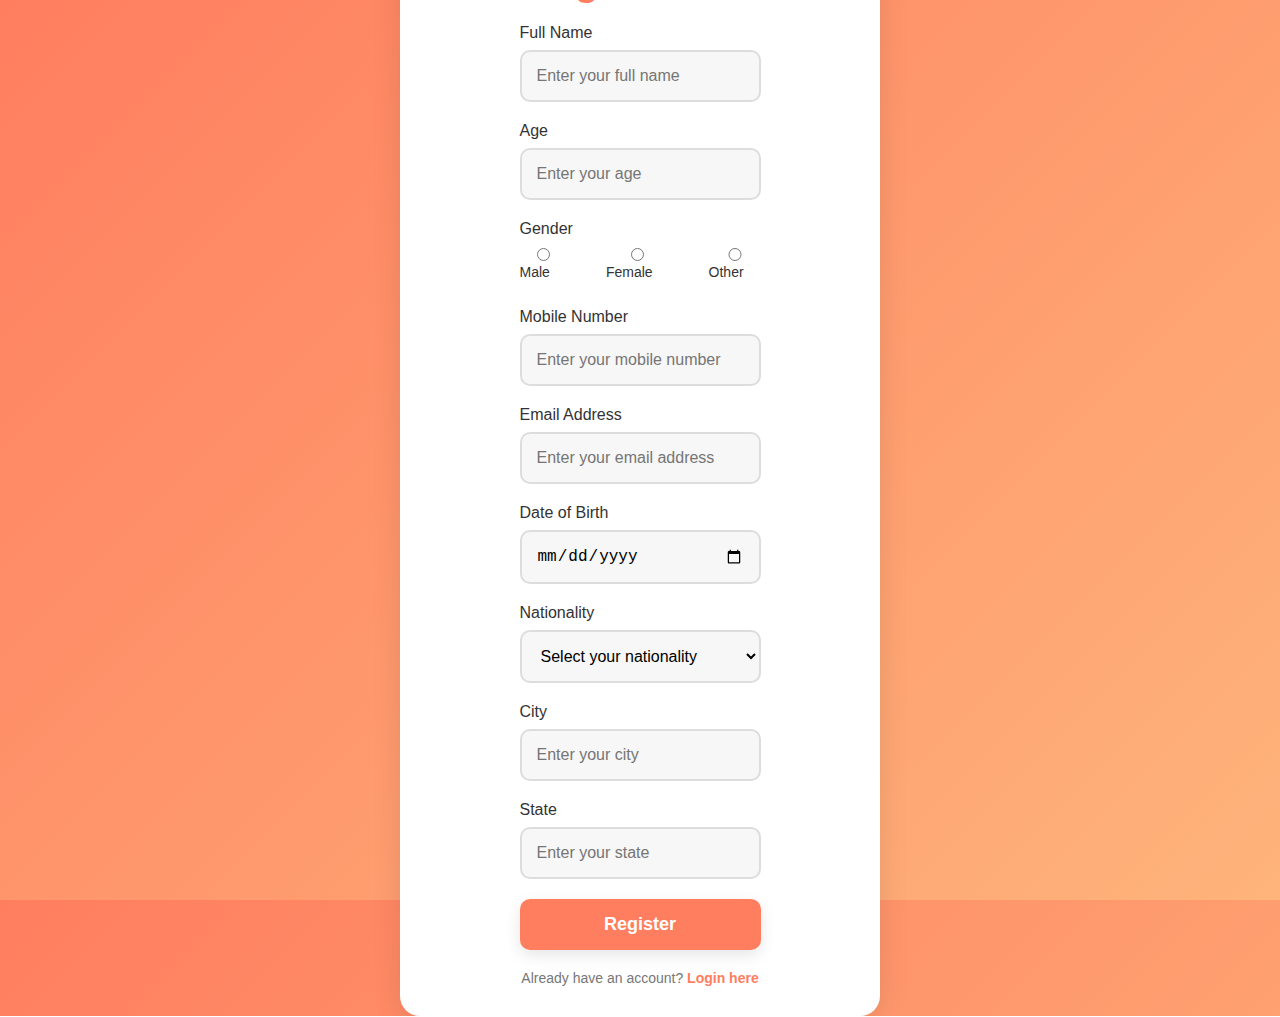
<file: index3.html>
<!DOCTYPE html>
<html lang="en">
<head>
  <meta charset="UTF-8">
  <meta name="viewport" content="width=device-width, initial-scale=1.0">
  <title>Travel Ticket Registration</title>
  <style>
    /* Reset and basic styles */
    * {
      margin: 0;
      padding: 0;
      box-sizing: border-box;
    }

    body {
      font-family: 'Arial', sans-serif;
      background: linear-gradient(135deg, #ff7e5f, #feb47b);
      height: 100vh;
      display: flex;
      justify-content: center;
      align-items: center;
      overflow: hidden;
    }

    .container {
      display: flex;
      justify-content: center;
      align-items: center;
      flex-direction: column;
      background: #fff;
      padding: 30px;
      border-radius: 20px;
      box-shadow: 0 4px 30px rgba(0, 0, 0, 0.1);
      width: 100%;
      max-width: 480px;
      position: relative;
    }

    .container::before {
      content: "";
      position: absolute;
      top: 0;
      left: 0;
      right: 0;
      bottom: 0;
      background: rgba(0, 0, 0, 0.05);
      border-radius: 20px;
      z-index: -1;
    }

    h2 {
      text-align: center;
      color: #333;
      font-size: 2.5em;
      margin-bottom: 20px;
      font-weight: bold;
      color: #ff7e5f;
    }

    .form-group {
      width: 100%;
      margin-bottom: 20px;
    }

    label {
      font-size: 16px;
      margin-bottom: 8px;
      display: block;
      color: #333;
    }

    input, select, option {
      width: 100%;
      padding: 15px;
      border: 2px solid #ddd;
      border-radius: 10px;
      background: #f7f7f7;
      font-size: 16px;
      transition: 0.3s ease;
    }

    input:focus, select:focus {
      outline: none;
      border-color: #ff7e5f;
      background: #fff;
    }

    .radio-group {
      display: flex;
      justify-content: space-between;
      margin-top: 10px;
    }

    .radio-group label {
      color: #333;
      font-size: 14px;
    }

    .btn-submit {
      width: 100%;
      padding: 15px;
      background: #ff7e5f;
      border: none;
      color: white;
      font-size: 18px;
      font-weight: bold;
      border-radius: 10px;
      cursor: pointer;
      transition: 0.3s ease;
      box-shadow: 0 5px 15px rgba(0, 0, 0, 0.1);
    }

    .btn-submit:hover {
      background: #feb47b;
      box-shadow: 0 5px 20px rgba(0, 0, 0, 0.2);
    }

    .footer {
      text-align: center;
      margin-top: 20px;
    }

    .footer p {
      font-size: 14px;
      color: #777;
    }

    .footer a {
      color: #ff7e5f;
      text-decoration: none;
      font-weight: bold;
    }

    .footer a:hover {
      text-decoration: underline;
    }

    .form-container {
      animation: fadeIn 1.5s ease-in-out;
    }

    @keyframes fadeIn {
      from {
        opacity: 0;
        transform: translateY(30px);
      }
      to {
        opacity: 1;
        transform: translateY(0);
      }
    }

    /* Responsive design */
    @media (max-width: 600px) {
      .container {
        padding: 20px;
      }

      h2 {
        font-size: 1.8em;
      }

      .btn-submit {
        font-size: 16px;
        padding: 12px;
      }

      input, select {
        font-size: 14px;
      }
    }
  </style>
</head>
<body>

  <div class="container form-container">
    <h2>Travel Ticket Registration</h2>
    <form id="registrationForm">
      <div class="form-group">
        <label for="name">Full Name</label>
        <input type="text" id="name" name="name" placeholder="Enter your full name" required>
      </div>

      <div class="form-group">
        <label for="age">Age</label>
        <input type="number" id="age" name="age" placeholder="Enter your age" required>
      </div>

      <div class="form-group">
        <label>Gender</label>
        <div class="radio-group">
          <label for="male">
            <input type="radio" id="male" name="gender" value="Male" required> Male
          </label>
          <label for="female">
            <input type="radio" id="female" name="gender" value="Female" required> Female
          </label>
          <label for="other">
            <input type="radio" id="other" name="gender" value="Other" required> Other
          </label>
        </div>
      </div>

      <div class="form-group">
        <label for="mobile">Mobile Number</label>
        <input type="tel" id="mobile" name="mobile" placeholder="Enter your mobile number" required>
      </div>

      <div class="form-group">
        <label for="email">Email Address</label>
        <input type="email" id="email" name="email" placeholder="Enter your email address" required>
      </div>

      <div class="form-group">
        <label for="dob">Date of Birth</label>
        <input type="date" id="dob" name="dob" required>
      </div>

      <div class="form-group">
        <label for="nationality">Nationality</label>
        <select id="nationality" name="nationality" required>
          <option value="">Select your nationality</option>
          <option value="USA">USA</option>
          <option value="India">India</option>
          <option value="Canada">Canada</option>
          <option value="Australia">Australia</option>
          <option value="Other">Other</option>
        </select>
      </div>

      <div class="form-group">
        <label for="city">City</label>
        <input type="text" id="city" name="city" placeholder="Enter your city" required>
      </div>

      <div class="form-group">
        <label for="state">State</label>
        <input type="text" id="state" name="state" placeholder="Enter your state" required>
      </div>

      <button type="submit" class="btn-submit">Register</button>
    </form>

    <div class="footer">
      <p>Already have an account? <a href="#">Login here</a></p>
    </div>
  </div>

  <script>
    document.getElementById("registrationForm").addEventListener("submit", function(event) {
      event.preventDefault();
      alert("Registration Successful!");
      // Add form submission logic here (e.g., send data to server)
    });
  </script>

</body>
</html>
</file>
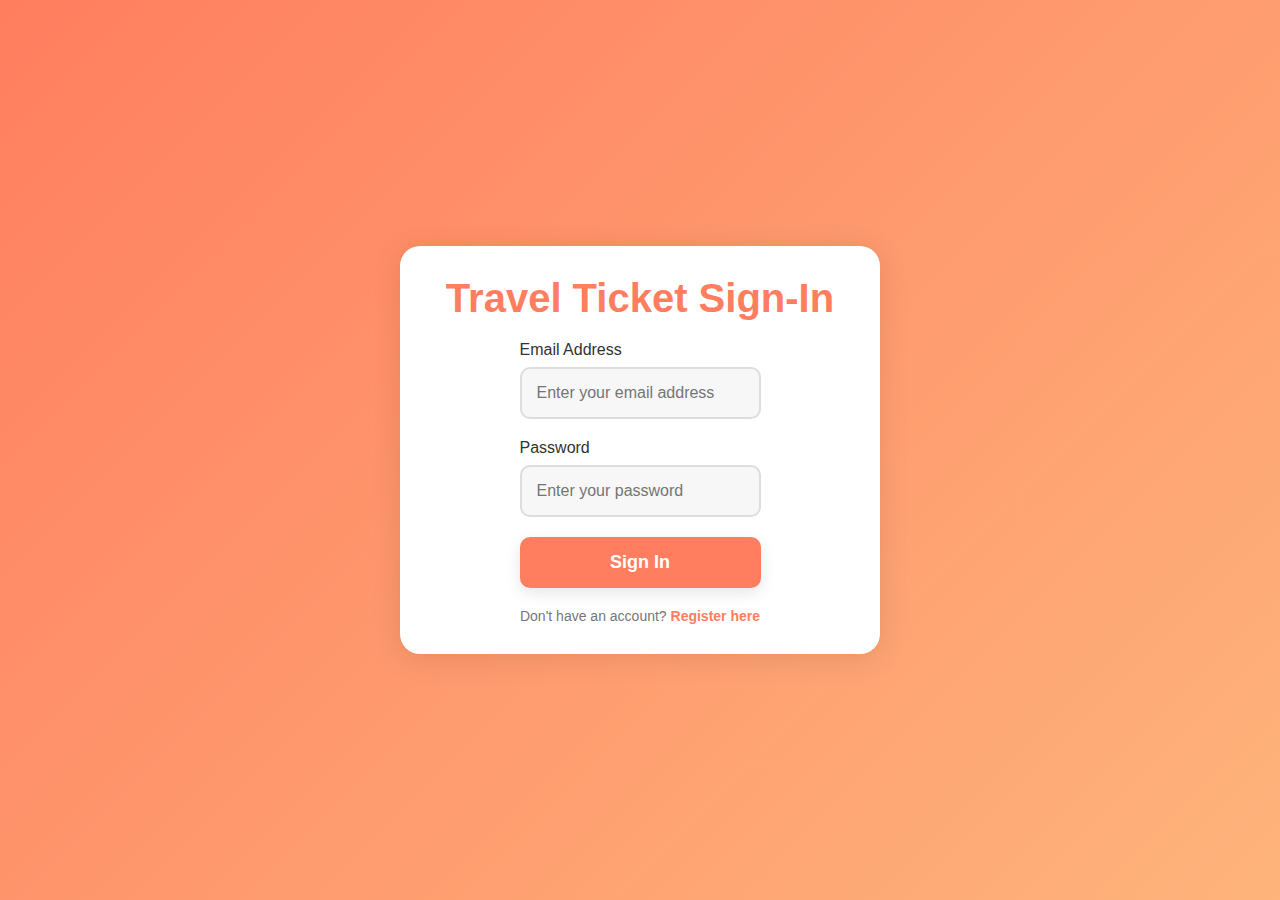
<file: index4.html>
<!DOCTYPE html>
<html lang="en">
<head>
  <meta charset="UTF-8">
  <meta name="viewport" content="width=device-width, initial-scale=1.0">
  <title>Travel Ticket Sign-In</title>
  <style>
    /* Reset and basic styles */
    * {
      margin: 0;
      padding: 0;
      box-sizing: border-box;
    }

    body {
      font-family: 'Arial', sans-serif;
      background: linear-gradient(135deg, #ff7e5f, #feb47b);
      height: 100vh;
      display: flex;
      justify-content: center;
      align-items: center;
      overflow: hidden;
    }

    .container {
      display: flex;
      justify-content: center;
      align-items: center;
      flex-direction: column;
      background: #fff;
      padding: 30px;
      border-radius: 20px;
      box-shadow: 0 4px 30px rgba(0, 0, 0, 0.1);
      width: 100%;
      max-width: 480px;
      position: relative;
    }

    .container::before {
      content: "";
      position: absolute;
      top: 0;
      left: 0;
      right: 0;
      bottom: 0;
      background: rgba(0, 0, 0, 0.05);
      border-radius: 20px;
      z-index: -1;
    }

    h2 {
      text-align: center;
      color: #333;
      font-size: 2.5em;
      margin-bottom: 20px;
      font-weight: bold;
      color: #ff7e5f;
    }

    .form-group {
      width: 100%;
      margin-bottom: 20px;
    }

    label {
      font-size: 16px;
      margin-bottom: 8px;
      display: block;
      color: #333;
    }

    input {
      width: 100%;
      padding: 15px;
      border: 2px solid #ddd;
      border-radius: 10px;
      background: #f7f7f7;
      font-size: 16px;
      transition: 0.3s ease;
    }

    input:focus {
      outline: none;
      border-color: #ff7e5f;
      background: #fff;
    }

    .btn-submit {
      width: 100%;
      padding: 15px;
      background: #ff7e5f;
      border: none;
      color: white;
      font-size: 18px;
      font-weight: bold;
      border-radius: 10px;
      cursor: pointer;
      transition: 0.3s ease;
      box-shadow: 0 5px 15px rgba(0, 0, 0, 0.1);
    }

    .btn-submit:hover {
      background: #feb47b;
      box-shadow: 0 5px 20px rgba(0, 0, 0, 0.2);
    }

    .footer {
      text-align: center;
      margin-top: 20px;
    }

    .footer p {
      font-size: 14px;
      color: #777;
    }

    .footer a {
      color: #ff7e5f;
      text-decoration: none;
      font-weight: bold;
    }

    .footer a:hover {
      text-decoration: underline;
    }

    .form-container {
      animation: fadeIn 1.5s ease-in-out;
    }

    @keyframes fadeIn {
      from {
        opacity: 0;
        transform: translateY(30px);
      }
      to {
        opacity: 1;
        transform: translateY(0);
      }
    }

    /* Responsive design */
    @media (max-width: 600px) {
      .container {
        padding: 20px;
      }

      h2 {
        font-size: 1.8em;
      }

      .btn-submit {
        font-size: 16px;
        padding: 12px;
      }

      input {
        font-size: 14px;
      }
    }
  </style>
</head>
<body>

  <div class="container form-container">
    <h2>Travel Ticket Sign-In</h2>
    <form id="signInForm">
      <div class="form-group">
        <label for="email">Email Address</label>
        <input type="email" id="email" name="email" placeholder="Enter your email address" required>
      </div>

      <div class="form-group">
        <label for="password">Password</label>
        <input type="password" id="password" name="password" placeholder="Enter your password" required>
      </div>

      <button type="submit" class="btn-submit">Sign In</button>
    </form>

    <div class="footer">
      <p>Don't have an account? <a href="#">Register here</a></p>
    </div>
  </div>

  <script>
    document.getElementById("signInForm").addEventListener("submit", function(event) {
      event.preventDefault();
      alert("Sign-In Successful!");
      // Add sign-in logic here (e.g., validate credentials or send data to the server)
    });
  </script>

</body>
</html>
</file>
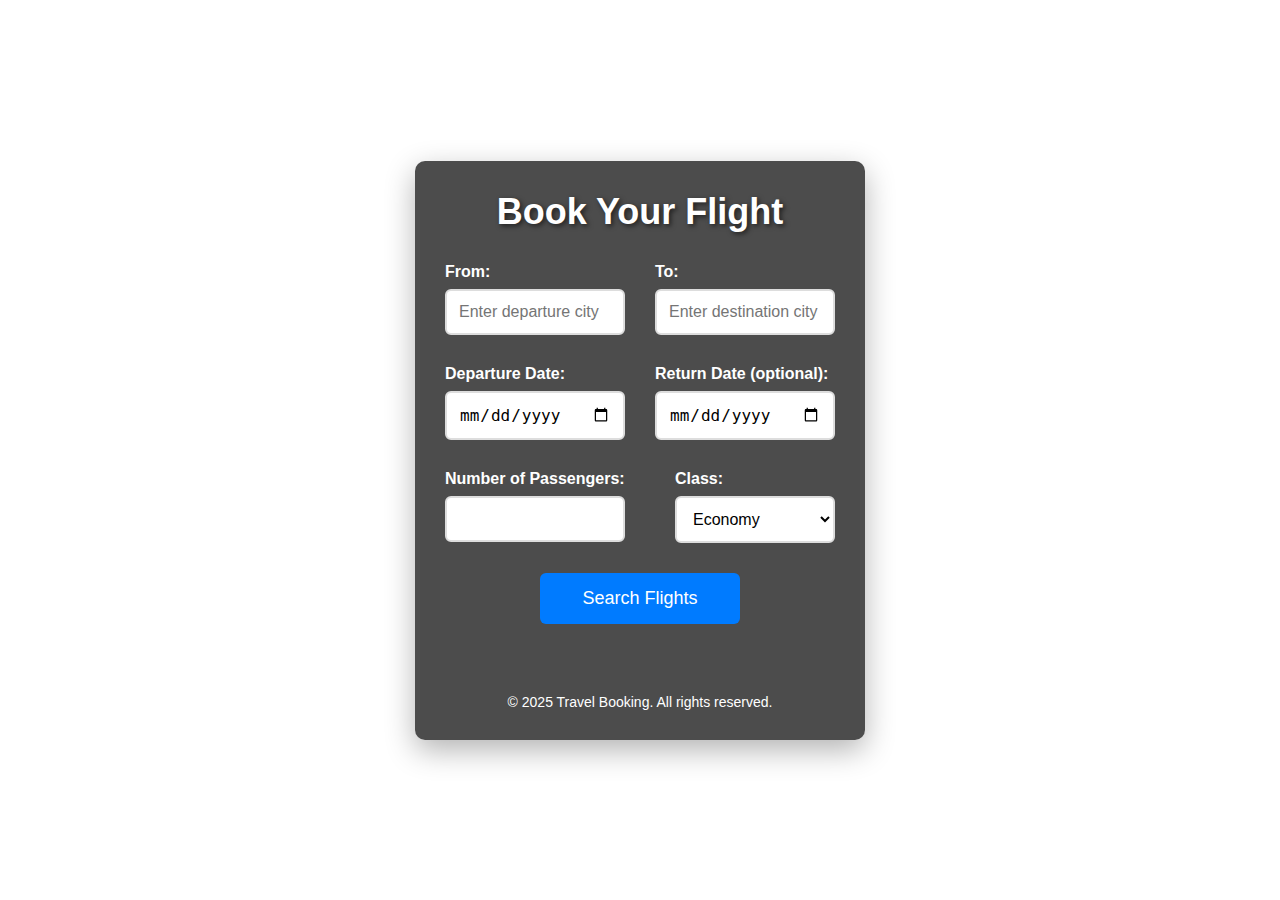
<file: index7.html>
<!DOCTYPE html>
<html lang="en">
<head>
    <meta charset="UTF-8">
    <meta name="viewport" content="width=device-width, initial-scale=1.0">
    <title>Flight Booking</title>
    <style>
        /* styles.css */
        * {
            margin: 0;
            padding: 0;
            box-sizing: border-box;
        }

        body {
            font-family: 'Arial', sans-serif;
            background-image: url('https://wallpaperaccess.com/full/1470825.jpg'); /* Background image for the whole page */
            background-size: cover;
            background-position: center;
            color: #fff;
            padding: 0;
            height: 100vh;
            display: flex;
            justify-content: center;
            align-items: center;
        }

        .container {
            max-width: 1200px;
            padding: 30px;
            background-color: rgba(0, 0, 0, 0.7); /* Transparent background for better readability */
            border-radius: 10px;
            background-image: url(''); /* Background image for the container */
            background-size: cover;
            background-position: center;
            box-shadow: 0 10px 30px rgba(0, 0, 0, 0.3);
            display: flex;
            flex-direction: column;
            align-items: center;
        }

        h1 {
            text-align: center;
            color: #fff;
            margin-bottom: 30px;
            font-size: 36px;
            font-weight: bold;
            text-shadow: 2px 2px 5px rgba(0, 0, 0, 0.6);
        }

        .form-group {
            margin-bottom: 20px;
            display: flex;
            justify-content: space-between;
            align-items: center;
            gap: 30px;
            flex-wrap: wrap;
        }

        label {
            display: block;
            font-weight: 600;
            margin-bottom: 8px;
            color: #fff;
        }

        input[type="text"], input[type="date"], input[type="number"], select {
            width: 180px;
            padding: 12px;
            border: 2px solid #ddd;
            border-radius: 6px;
            font-size: 16px;
            transition: border-color 0.3s ease;
            background-color: #fff;
            margin-bottom: 10px;
        }

        input[type="text"]:focus, input[type="date"]:focus, select:focus {
            border-color: #007bff;
            outline: none;
        }

        .form-group select {
            width: 160px;
        }

        button.submit-btn {
            width: 200px;
            padding: 15px;
            background-color: #007bff;
            color: white;
            font-size: 18px;
            border: none;
            border-radius: 6px;
            cursor: pointer;
            transition: background-color 0.3s ease;
            margin: 20px auto;
            display: block;
        }

        button.submit-btn:hover {
            background-color: #0056b3;
        }

        .suggestions {
            background-color: #f1f1f1;
            border: 1px solid #ddd;
            margin-top: 5px;
            padding: 10px;
            position: absolute;
            width: 180px;
            box-sizing: border-box;
            max-height: 200px;
            overflow-y: auto;
        }

        .suggestions div {
            padding: 10px;
            cursor: pointer;
            transition: background-color 0.2s ease;
        }

        .suggestions div:hover {
            background-color: #007bff;
            color: white;
        }

        .hidden {
            display: none;
        }

        #bookingConfirmation {
            text-align: center;
            margin-top: 30px;
        }

        #bookingConfirmation button {
            margin-top: 20px;
            padding: 12px 20px;
            background-color: #28a745;
            color: white;
            font-size: 16px;
            border: none;
            border-radius: 6px;
        }

        #bookingConfirmation button:hover {
            background-color: #218838;
        }

        .footer {
            text-align: center;
            margin-top: 50px;
            font-size: 14px;
            color: #fff;
        }
    </style>
</head>
<body>
    <div class="container">
        <h1>Book Your Flight</h1>
        <form id="flightBookingForm">
            <div class="form-group">
                <div>
                    <label for="departure">From:</label>
                    <input type="text" id="departure" name="departure" placeholder="Enter departure city" required>
                    <div id="departureSuggestions" class="suggestions hidden"></div>
                </div>

                <div>
                    <label for="destination">To:</label>
                    <input type="text" id="destination" name="destination" placeholder="Enter destination city" required>
                    <div id="destinationSuggestions" class="suggestions hidden"></div>
                </div>
            </div>

            <div class="form-group">
                <div>
                    <label for="departureDate">Departure Date:</label>
                    <input type="date" id="departureDate" name="departureDate" required>
                </div>

                <div>
                    <label for="returnDate">Return Date (optional):</label>
                    <input type="date" id="returnDate" name="returnDate">
                </div>
            </div>

            <div class="form-group">
                <div>
                    <label for="passengers">Number of Passengers:</label>
                    <input type="number" id="passengers" name="passengers" min="1" max="10" required>
                </div>

                <div>
                    <label for="class">Class:</label>
                    <select id="class" name="class" required>
                        <option value="economy">Economy</option>
                        <option value="business">Business</option>
                        <option value="first-class">First Class</option>
                    </select>
                </div>
            </div>

            <button type="submit" class="submit-btn">Search Flights</button>
        </form>

        <div id="bookingConfirmation" class="hidden">
            <h2>Booking Summary</h2>
            <p id="summary"></p>
            <button onclick="clearForm()">Start New Search</button>
        </div>

        <div class="footer">
            <p>&copy; 2025 Travel Booking. All rights reserved.</p>
        </div>
    </div>

    <script>
        // script.js

        document.getElementById("flightBookingForm").addEventListener("submit", function(event) {
            event.preventDefault(); // Prevent form submission

            // Get form values
            const departure = document.getElementById("departure").value;
            const destination = document.getElementById("destination").value;
            const departureDate = document.getElementById("departureDate").value;
            const returnDate = document.getElementById("returnDate").value;
            const passengers = document.getElementById("passengers").value;
            const classType = document.getElementById("class").value;

            // Display booking summary
            const summary = `
                <strong>From:</strong> ${departure} <br>
                <strong>To:</strong> ${destination} <br>
                <strong>Departure Date:</strong> ${departureDate} <br>
                <strong>Return Date:</strong> ${returnDate || 'N/A'} <br>
                <strong>Passengers:</strong> ${passengers} <br>
                <strong>Class:</strong> ${classType}
            `;
            
            // Show confirmation
            document.getElementById("bookingConfirmation").classList.remove("hidden");
            document.getElementById("summary").innerHTML = summary;

            // Hide the form
            document.getElementById("flightBookingForm").reset();
            document.getElementById("flightBookingForm").style.display = 'none';
        });

        function clearForm() {
            // Reset form and show the original form again
            document.getElementById("flightBookingForm").style.display = 'block';
            document.getElementById("bookingConfirmation").classList.add("hidden");
        }

        // Dynamic suggestions for departure and destination
        const cities = ["New York", "Los Angeles", "Chicago", "London", "Paris", "Tokyo", "Dubai", "Sydney", "Berlin", "Mumbai"];

        document.getElementById("departure").addEventListener("input", function() {
            showSuggestions("departure", this.value);
        });

        document.getElementById("destination").addEventListener("input", function() {
            showSuggestions("destination", this.value);
        });

        function showSuggestions(type, query) {
            const suggestions = document.getElementById(`${type}Suggestions`);
            suggestions.innerHTML = ''; // Clear previous suggestions
            if (!query) {
                suggestions.classList.add("hidden");
                return;
            }

            const filteredCities = cities.filter(city => city.toLowerCase().includes(query.toLowerCase()));
            if (filteredCities.length > 0) {
                suggestions.classList.remove("hidden");
                filteredCities.forEach(city => {
                    const div = document.createElement("div");
                    div.textContent = city;
                    div.onclick = () => {
                        document.getElementById(type).value = city;
                        suggestions.classList.add("hidden");
                    };
                    suggestions.appendChild(div);
                });
            } else {
                suggestions.classList.add("hidden");
            }
        }
    </script>
</body>
</html>
</file>
